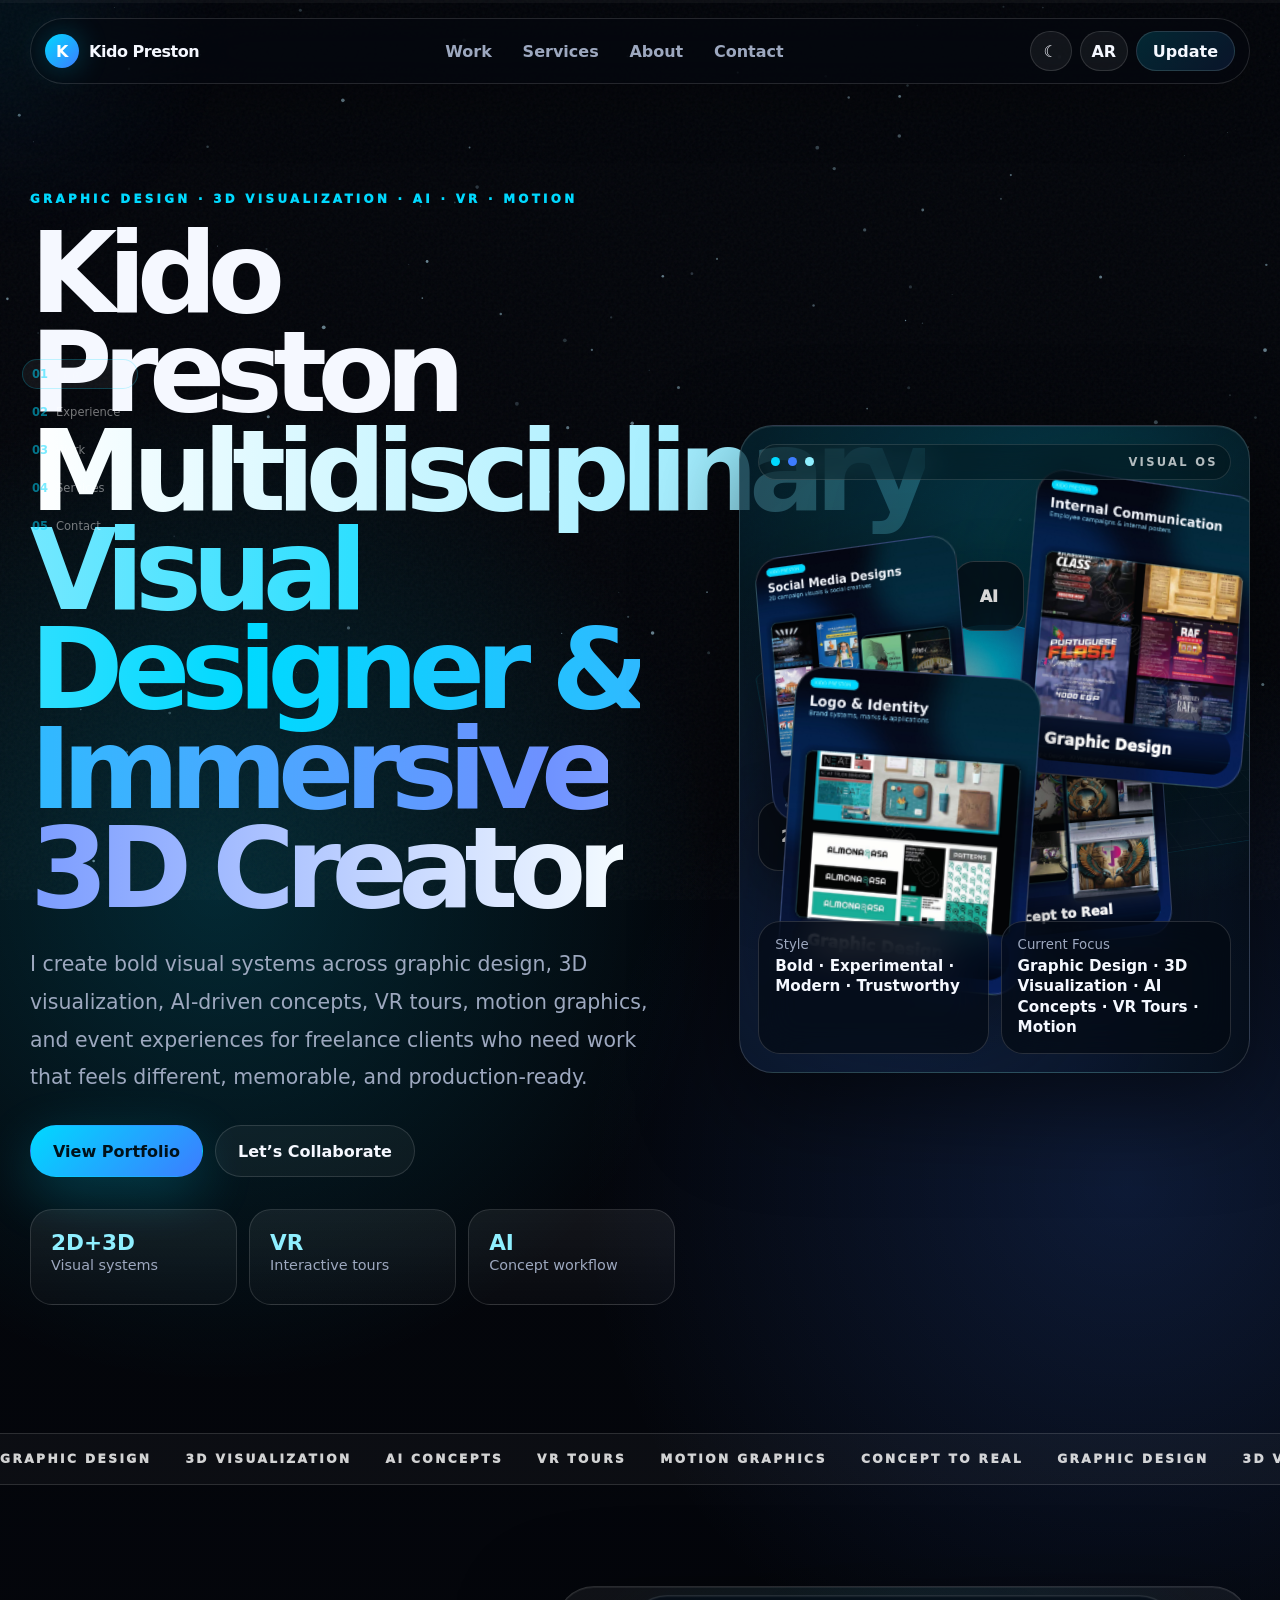
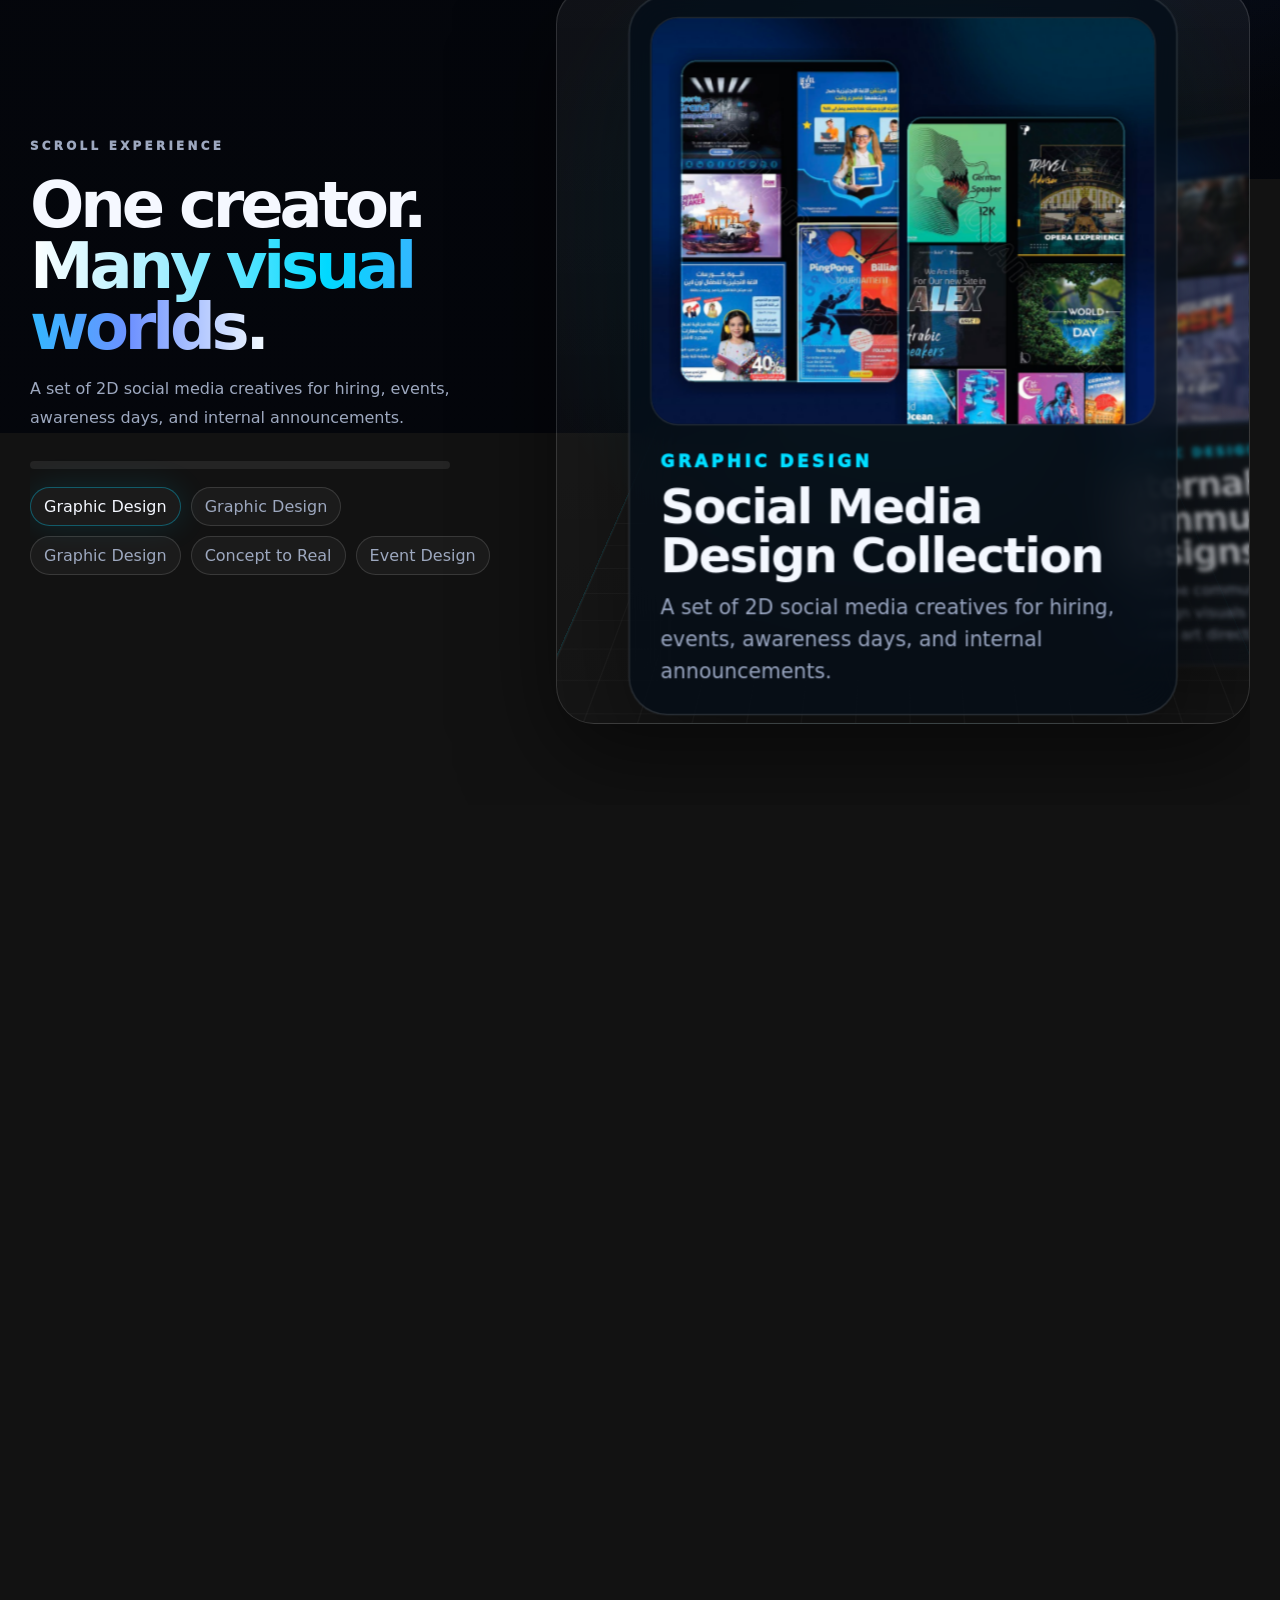
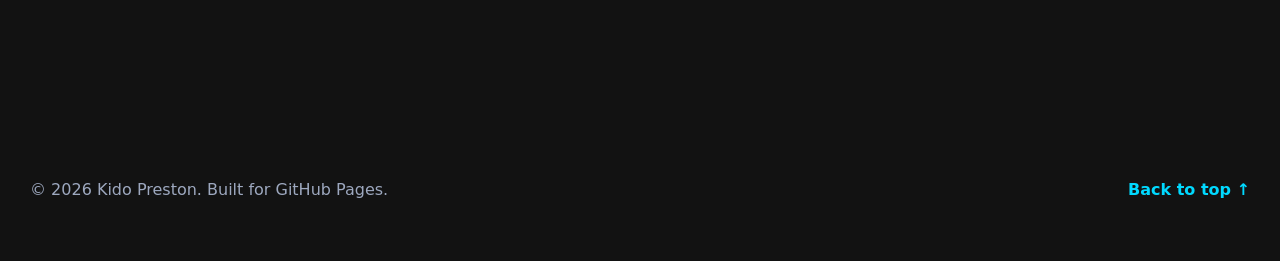
<file: index.html>
<!DOCTYPE html>
<html lang="en">
<head>
  <meta charset="UTF-8" />
  <meta name="viewport" content="width=device-width, initial-scale=1.0" />
  <meta name="description" content="Kido Preston — multidisciplinary visual designer, 3D creator, AI visual artist, VR tours and motion graphics portfolio." />
  <meta name="theme-color" content="#05070d" />
  <title>Kido Preston | Visual Designer & 3D Creator</title>
  <link rel="icon" href="assets/brand/favicon.svg" type="image/svg+xml" />
  <link rel="stylesheet" href="css/styles.css" />
</head>
<body>
  <div class="scroll-progress" aria-hidden="true"><span id="scrollProgress"></span></div>
  <div class="noise" aria-hidden="true"></div>
  <canvas id="starfield" aria-hidden="true"></canvas>
  <div class="cursor-aura" id="cursorAura" aria-hidden="true"></div>

  <header class="site-header" id="top">
    <a class="brand" href="#top" data-scroll-link aria-label="Go to top">
      <span class="brand-mark">K</span>
      <span data-profile="shortName">Kido Preston</span>
    </a>

    <nav class="main-nav" aria-label="Main navigation">
      <a href="#work" data-scroll-link data-i18n="navWork">Work</a>
      <a href="#services" data-scroll-link data-i18n="navServices">Services</a>
      <a href="#about" data-scroll-link data-i18n="navAbout">About</a>
      <a href="#contact" data-scroll-link data-i18n="navContact">Contact</a>
    </nav>

    <div class="header-actions">
      <button class="icon-btn" id="themeToggle" type="button" aria-label="Toggle dark mode">☾</button>
      <button class="icon-btn lang-btn" id="langToggle" type="button" aria-label="Switch language">AR</button>
      <a class="pill-link" href="admin.html" data-i18n="updateBtn">Update</a>
    </div>
  </header>

  <nav class="scroll-rail" aria-label="Page sections">
    <a href="#top" data-scroll-link data-section="top"><span>01</span>Intro</a>
    <a href="#experience" data-scroll-link data-section="experience"><span>02</span>Experience</a>
    <a href="#work" data-scroll-link data-section="work"><span>03</span>Work</a>
    <a href="#services" data-scroll-link data-section="services"><span>04</span>Services</a>
    <a href="#contact" data-scroll-link data-section="contact"><span>05</span>Contact</a>
  </nav>

  <main>
    <section class="hero section-pad" aria-label="Portfolio introduction">
      <div class="hero-grid">
        <div class="hero-copy reveal">
          <p class="eyebrow" data-i18n="heroEyebrow">Graphic Design · 3D Visualization · AI · VR · Motion</p>
          <h1><span data-profile="name">Kido Preston</span><br><span class="gradient-text" data-profile="title">Multidisciplinary Visual Designer & 3D Creator</span></h1>
          <p class="hero-text" data-profile="intro">I create bold visual systems across graphic design, 3D visualization, AI-driven concepts, VR tours, motion graphics, and event experiences.</p>
          <div class="hero-actions">
            <a class="primary-btn magnetic" href="#work" data-scroll-link data-i18n="viewPortfolio">View Portfolio</a>
            <a class="secondary-btn magnetic" href="#contact" data-scroll-link data-i18n="letsCollaborate">Let’s Collaborate</a>
          </div>
          <div class="stats" id="stats"></div>
        </div>

        <aside class="hero-lab reveal" id="heroLab" aria-label="Interactive portfolio preview">
          <div class="lab-chrome">
            <span></span><span></span><span></span>
            <strong>Visual OS</strong>
          </div>
          <div class="lab-stage" id="heroGallery">
            <div class="lab-placeholder">Loading visual system</div>
          </div>
          <div class="lab-footer">
            <div>
              <small data-i18n="styleLabel">Style</small>
              <strong data-profile="heroStyle">Bold · Experimental · Modern · Trustworthy</strong>
            </div>
            <div>
              <small data-i18n="currentFocus">Current Focus</small>
              <strong data-profile="focus">Graphic Design · 3D Visualization · AI Concepts · VR Tours · Motion</strong>
            </div>
          </div>
        </aside>
      </div>
    </section>

    <section class="marquee-strip" aria-label="Creative skills">
      <div class="marquee-track">
        <span>Graphic Design</span><span>3D Visualization</span><span>AI Concepts</span><span>VR Tours</span><span>Motion Graphics</span><span>Concept to Real</span>
        <span>Graphic Design</span><span>3D Visualization</span><span>AI Concepts</span><span>VR Tours</span><span>Motion Graphics</span><span>Concept to Real</span>
      </div>
    </section>

    <section class="scroll-showcase" id="experience" aria-label="Interactive scroll showcase">
      <div class="showcase-sticky">
        <div class="showcase-copy">
          <p class="eyebrow">Scroll Experience</p>
          <h2>One creator.<br><span class="gradient-text">Many visual worlds.</span></h2>
          <p id="showcaseText">As you scroll, the work moves like a visual machine — graphic systems, 3D worlds, AI concepts, VR spaces, and motion ideas passing through one creative pipeline.</p>
          <div class="showcase-meter" aria-hidden="true"><span id="showcaseMeter"></span></div>
          <ul class="showcase-tabs" id="showcaseTabs"></ul>
        </div>
        <div class="showcase-viewport" id="showcaseViewport">
          <div class="depth-grid" aria-hidden="true"></div>
          <div class="runway" id="runway"></div>
        </div>
      </div>
    </section>

    <section class="section-pad work-lab" id="work">
      <div class="section-head reveal">
        <div>
          <p class="eyebrow" data-i18n="selectedWork">Selected work</p>
          <h2 data-i18n="portfolioProjects">Portfolio Categories</h2>
        </div>
        <p data-i18n="workIntro">Filter by category, open a project, and explore selected work from graphic design, 3D visualization, VR tours, motion, and concept-to-real projects.</p>
      </div>

      <div class="toolbar reveal">
        <div class="filters" id="filters" aria-label="Project filters"></div>
        <label class="search-box" for="projectSearch">
          <span>⌕</span>
          <input id="projectSearch" type="search" placeholder="Search projects..." data-i18n-placeholder="searchPlaceholder" />
        </label>
      </div>

      <div class="project-grid" id="projectGrid" aria-live="polite"></div>
      <div class="work-note reveal">
        <span>Each card is clean on purpose: cover image first, project story second, no messy text-over-image overlap.</span>
        <b>Built to grow into case studies</b>
      </div>
    </section>

    <section class="section-pad services" id="services">
      <div class="section-head reveal">
        <div>
          <p class="eyebrow" data-i18n="whatIDo">What I do</p>
          <h2 data-i18n="creativeServices">Creative Services</h2>
        </div>
        <p data-i18n="servicesIntro">A flexible visual practice built for freelance clients who need design, 3D, AI concepts, VR, and motion from one creative partner.</p>
      </div>
      <div class="service-grid" id="serviceGrid"></div>
    </section>

    <section class="section-pad about" id="about">
      <div class="about-card reveal">
        <div>
          <p class="eyebrow" data-i18n="aboutEyebrow">About</p>
          <h2 data-i18n="aboutHeading">Designing visual worlds, not just single images.</h2>
        </div>
        <div>
          <p data-profile="about">I combine graphic design, 3D composition, event storytelling, and AI visual workflows to turn ideas into polished visual systems.</p>
          <ul class="skill-cloud" id="skillCloud"></ul>
        </div>
      </div>
    </section>

    <section class="section-pad contact" id="contact">
      <div class="contact-card reveal">
        <p class="eyebrow" data-i18n="contactEyebrow">Available for freelance / collaborations</p>
        <h2 data-i18n="contactHeading">Let’s create something that people remember.</h2>
        <p data-profile="contactText">For branding, 3D visual concepts, portfolio reviews, event campaign visuals, or motion design storyboards.</p>
        <div class="contact-actions" id="contactActions"></div>
      </div>
    </section>
  </main>

  <footer class="footer">
    <p>© <span id="year"></span> <span data-profile="name">Kido Preston</span>. Built for GitHub Pages.</p>
    <a href="#top" data-scroll-link data-i18n="backToTop">Back to top ↑</a>
  </footer>

  <button class="back-top" id="backTop" type="button" aria-label="Scroll back to top">↑</button>

  <dialog class="project-modal" id="projectModal">
    <button class="modal-close" id="modalClose" aria-label="Close project">×</button>
    <div id="modalBody"></div>
  </dialog>

  <script src="js/app.js"></script>
</body>
</html>
</file>
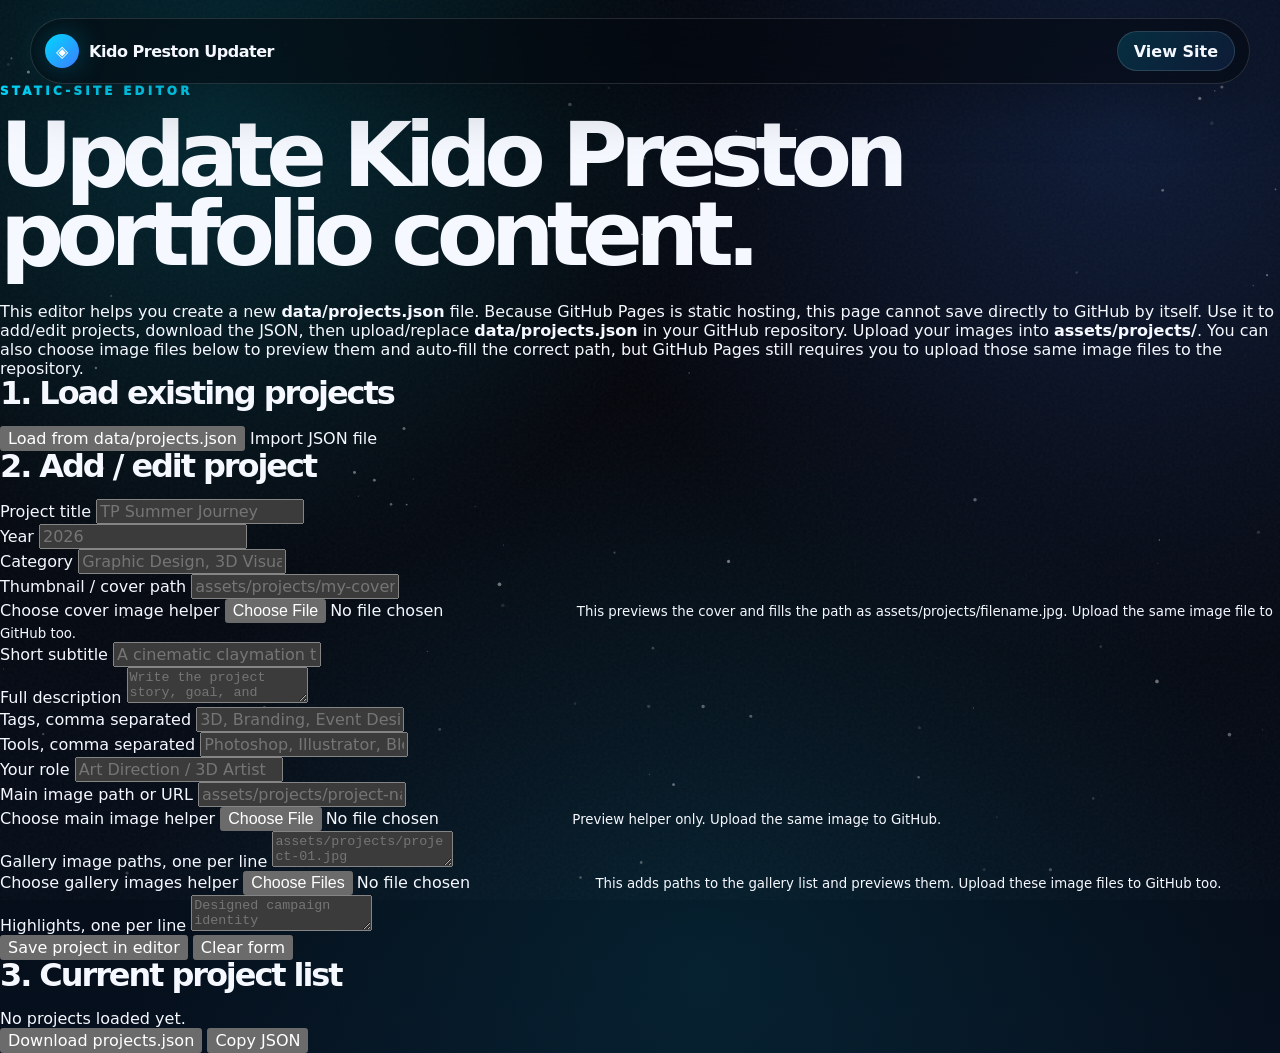
<file: admin.html>
<!DOCTYPE html>
<html lang="en">
<head>
  <meta charset="UTF-8" />
  <meta name="viewport" content="width=device-width, initial-scale=1.0" />
  <meta name="robots" content="noindex" />
  <title>Kido Preston Portfolio Updater</title>
  <link rel="icon" href="assets/brand/favicon.svg" type="image/svg+xml" />
  <link rel="stylesheet" href="css/styles.css" />
</head>
<body class="admin-page">
  <div class="noise" aria-hidden="true"></div>
  <canvas id="starfield" aria-hidden="true"></canvas>
  <header class="site-header">
    <a class="brand" href="index.html"><span class="brand-mark">◈</span><span>Kido Preston Updater</span></a>
    <div class="header-actions">
      <a class="pill-link" href="index.html">View Site</a>
    </div>
  </header>

  <main class="admin-wrap">
    <p class="eyebrow">Static-site editor</p>
    <h1 style="font-size:clamp(2.6rem,7vw,5.8rem)">Update Kido Preston portfolio content.</h1>
    <div class="help-box">
      This editor helps you create a new <strong>data/projects.json</strong> file. Because GitHub Pages is static hosting, this page cannot save directly to GitHub by itself. Use it to add/edit projects, download the JSON, then upload/replace <strong>data/projects.json</strong> in your GitHub repository. Upload your images into <strong>assets/projects/</strong>. You can also choose image files below to preview them and auto-fill the correct path, but GitHub Pages still requires you to upload those same image files to the repository.
    </div>

    <section class="admin-panel">
      <h2 style="font-size:2rem">1. Load existing projects</h2>
      <div class="admin-actions">
        <button class="admin-btn primary" id="loadFromSite" type="button">Load from data/projects.json</button>
        <label class="admin-btn" for="importFile">Import JSON file</label>
        <input id="importFile" type="file" accept="application/json" hidden>
      </div>
    </section>

    <section class="admin-panel">
      <h2 style="font-size:2rem">2. Add / edit project</h2>
      <form id="projectForm" class="admin-grid">
        <input type="hidden" id="projectId">
        <div class="admin-field">
          <label for="title">Project title</label>
          <input id="title" required placeholder="TP Summer Journey" />
        </div>
        <div class="admin-field">
          <label for="year">Year</label>
          <input id="yearInput" placeholder="2026" />
        </div>
        <div class="admin-field">
          <label for="category">Category</label>
          <input id="category" placeholder="Graphic Design, 3D Visualization, VR Tours..." />
        </div>
        <div class="admin-field">
          <label for="thumbnail">Thumbnail / cover path</label>
          <input id="thumbnail" placeholder="assets/projects/my-cover.jpg" />
        </div>
        <div class="admin-field">
          <label for="thumbnailFile">Choose cover image helper</label>
          <input id="thumbnailFile" type="file" accept="image/*" />
          <small class="admin-hint">This previews the cover and fills the path as assets/projects/filename.jpg. Upload the same image file to GitHub too.</small>
          <div class="admin-preview" id="thumbnailPreview"></div>
        </div>
        <div class="admin-field full">
          <label for="subtitle">Short subtitle</label>
          <input id="subtitle" placeholder="A cinematic claymation travel world for an internal event." />
        </div>
        <div class="admin-field full">
          <label for="description">Full description</label>
          <textarea id="description" placeholder="Write the project story, goal, and result..."></textarea>
        </div>
        <div class="admin-field">
          <label for="tags">Tags, comma separated</label>
          <input id="tags" placeholder="3D, Branding, Event Design" />
        </div>
        <div class="admin-field">
          <label for="tools">Tools, comma separated</label>
          <input id="tools" placeholder="Photoshop, Illustrator, Blender, AI" />
        </div>
        <div class="admin-field">
          <label for="role">Your role</label>
          <input id="role" placeholder="Art Direction / 3D Artist" />
        </div>
        <div class="admin-field">
          <label for="image">Main image path or URL</label>
          <input id="image" placeholder="assets/projects/project-name.jpg" />
        </div>
        <div class="admin-field">
          <label for="imageFile">Choose main image helper</label>
          <input id="imageFile" type="file" accept="image/*" />
          <small class="admin-hint">Preview helper only. Upload the same image to GitHub.</small>
          <div class="admin-preview" id="imagePreview"></div>
        </div>
        <div class="admin-field full">
          <label for="gallery">Gallery image paths, one per line</label>
          <textarea id="gallery" placeholder="assets/projects/project-01.jpg&#10;assets/projects/project-02.jpg"></textarea>
        </div>
        <div class="admin-field full">
          <label for="galleryFiles">Choose gallery images helper</label>
          <input id="galleryFiles" type="file" accept="image/*" multiple />
          <small class="admin-hint">This adds paths to the gallery list and previews them. Upload these image files to GitHub too.</small>
          <div class="admin-preview" id="galleryPreview"></div>
        </div>
        <div class="admin-field full">
          <label for="highlights">Highlights, one per line</label>
          <textarea id="highlights" placeholder="Designed campaign identity&#10;Created 3D visual direction&#10;Prepared AI video prompts"></textarea>
        </div>
        <div class="admin-actions full">
          <button class="admin-btn primary" type="submit">Save project in editor</button>
          <button class="admin-btn" id="clearForm" type="button">Clear form</button>
        </div>
      </form>
    </section>

    <section class="admin-panel">
      <h2 style="font-size:2rem">3. Current project list</h2>
      <div class="admin-list" id="adminList"></div>
      <div class="admin-actions">
        <button class="admin-btn primary" id="downloadJson" type="button">Download projects.json</button>
        <button class="admin-btn" id="copyJson" type="button">Copy JSON</button>
      </div>
    </section>
  </main>

  <script src="js/admin.js"></script>
</body>
</html>
</file>
<file: css/styles.css>
:root {
  color-scheme: dark;
  --bg: #05070d;
  --bg-2: #09111d;
  --surface: rgba(9, 18, 31, .74);
  --surface-2: rgba(255, 255, 255, .055);
  --text: #f5f8ff;
  --muted: #9da8bf;
  --soft: #d8e5ff;
  --line: rgba(255, 255, 255, .13);
  --line-strong: rgba(0, 213, 255, .34);
  --accent: #00d9ff;
  --accent-2: #3d7cff;
  --accent-3: #8fefff;
  --radius: 28px;
  --max: 1220px;
  --shadow: 0 32px 95px rgba(0, 0, 0, .52);
  --scrollProgress: 0;
  font-family: Inter, ui-sans-serif, system-ui, -apple-system, BlinkMacSystemFont, "Segoe UI", sans-serif;
}

body.light {
  color-scheme: light;
  --bg: #f4f7ff;
  --bg-2: #ffffff;
  --surface: rgba(255,255,255,.78);
  --surface-2: rgba(11, 32, 64, .065);
  --text: #07111f;
  --muted: #52627a;
  --soft: #0a1a32;
  --line: rgba(7, 22, 44, .14);
  --line-strong: rgba(0, 113, 205, .34);
  --shadow: 0 30px 90px rgba(25, 45, 80, .15);
}

* { box-sizing: border-box; }
html { scroll-behavior: smooth; scroll-padding-top: 110px; }
body {
  margin: 0;
  min-height: 100vh;
  color: var(--text);
  background:
    radial-gradient(circle at 17% 9%, rgba(0, 217, 255, .17), transparent 31rem),
    radial-gradient(circle at 88% 12%, rgba(61, 124, 255, .18), transparent 34rem),
    radial-gradient(circle at 55% 92%, rgba(0, 217, 255, .09), transparent 36rem),
    linear-gradient(180deg, #03050a 0%, var(--bg) 42%, #06101e 100%);
  overflow-x: hidden;
}

body::selection { background: var(--accent); color: #001018; }
body.modal-open { overflow: hidden; }
a { color: inherit; text-decoration: none; }
button, input { font: inherit; }
button { cursor: pointer; }
img { max-width: 100%; display: block; }

.noise {
  position: fixed;
  inset: 0;
  z-index: 1;
  pointer-events: none;
  opacity: .065;
  background-image: url("data:image/svg+xml,%3Csvg viewBox='0 0 400 400' xmlns='http://www.w3.org/2000/svg'%3E%3Cfilter id='n'%3E%3CfeTurbulence type='fractalNoise' baseFrequency='.75' numOctaves='3' stitchTiles='stitch'/%3E%3C/filter%3E%3Crect width='400' height='400' filter='url(%23n)' opacity='.62'/%3E%3C/svg%3E");
}
#starfield {
  position: fixed;
  inset: 0;
  width: 100%;
  height: 100%;
  z-index: 0;
  pointer-events: none;
  opacity: .9;
}
.cursor-aura {
  position: fixed;
  z-index: 2;
  width: 420px;
  height: 420px;
  pointer-events: none;
  translate: -50% -50%;
  border-radius: 50%;
  opacity: .45;
  filter: blur(48px);
  background: radial-gradient(circle, rgba(0, 217, 255, .18), rgba(61, 124, 255, .08) 45%, transparent 70%);
}
.scroll-progress {
  position: fixed;
  z-index: 60;
  inset: 0 0 auto;
  height: 3px;
  background: rgba(255,255,255,.04);
}
.scroll-progress span {
  display: block;
  width: 100%;
  height: 100%;
  background: linear-gradient(90deg, var(--accent), var(--accent-2), var(--accent-3));
  transform-origin: 0 50%;
  transform: scaleX(var(--scrollProgress));
}

.site-header,
main,
.footer,
.scroll-rail,
.back-top { position: relative; z-index: 5; }
.site-header {
  position: sticky;
  top: 18px;
  z-index: 55;
  width: min(var(--max), calc(100% - 36px));
  margin: 18px auto 0;
  display: flex;
  align-items: center;
  justify-content: space-between;
  gap: 18px;
  padding: 12px 14px;
  border: 1px solid var(--line);
  border-radius: 999px;
  background: rgba(5, 8, 15, .58);
  backdrop-filter: blur(24px);
  box-shadow: 0 16px 60px rgba(0,0,0,.25);
  transition: .25s ease;
}
body.is-scrolled .site-header { background: rgba(5, 8, 15, .78); border-color: rgba(0,217,255,.18); }
.brand,
.main-nav,
.header-actions { display: flex; align-items: center; }
.brand { gap: 10px; font-weight: 900; letter-spacing: -.03em; }
.brand-mark {
  display: grid;
  place-items: center;
  width: 34px;
  height: 34px;
  border-radius: 50%;
  background: linear-gradient(135deg, var(--accent), var(--accent-2));
  color: #fff;
  box-shadow: 0 0 30px rgba(0,217,255,.28);
}
.main-nav { gap: clamp(12px, 2.4vw, 34px); color: var(--muted); }
.main-nav a { transition: .2s ease; font-weight: 650; }
.main-nav a:hover,
.main-nav a.active { color: var(--text); text-shadow: 0 0 18px rgba(0,217,255,.45); }
.header-actions { gap: 8px; }
.icon-btn,
.pill-link {
  min-height: 40px;
  border: 1px solid var(--line);
  background: rgba(255,255,255,.06);
  color: var(--text);
  border-radius: 999px;
  padding: 0 16px;
  display: inline-grid;
  place-items: center;
  transition: .2s ease;
}
.icon-btn { width: 42px; padding: 0; }
.lang-btn { width: auto; min-width: 48px; font-weight: 850; }
.pill-link { background: linear-gradient(135deg, rgba(0,217,255,.16), rgba(61,124,255,.12)); font-weight: 850; }
.icon-btn:hover,
.pill-link:hover { border-color: var(--line-strong); transform: translateY(-2px); }

.scroll-rail {
  position: fixed;
  left: 22px;
  top: 50%;
  translate: 0 -50%;
  display: grid;
  gap: 8px;
  z-index: 45;
}
.scroll-rail a {
  display: flex;
  align-items: center;
  gap: 8px;
  width: 116px;
  padding: 7px 9px;
  border: 1px solid transparent;
  border-radius: 999px;
  color: rgba(255,255,255,.45);
  font-size: .72rem;
  background: transparent;
  transition: .22s ease;
}
.scroll-rail a span { font-weight: 900; color: rgba(0,217,255,.52); }
.scroll-rail a.active,
.scroll-rail a:hover { color: var(--text); border-color: rgba(0,217,255,.22); background: rgba(255,255,255,.055); }

.section-pad { padding: clamp(72px, 10vw, 128px) 0; }
.hero { padding-top: clamp(70px, 9vw, 108px); }
.hero-grid,
.section-head,
.project-grid,
.service-grid,
.about-card,
.contact-card,
.footer,
.toolbar,
.work-note { width: min(var(--max), calc(100% - 36px)); margin-inline: auto; }
.hero-grid {
  display: grid;
  grid-template-columns: minmax(0, .96fr) minmax(420px, .76fr);
  gap: clamp(30px, 5vw, 76px);
  align-items: center;
  min-height: calc(100svh - 160px);
}
.eyebrow {
  color: var(--accent);
  text-transform: uppercase;
  letter-spacing: .28em;
  font-size: .74rem;
  font-weight: 950;
  margin: 0 0 18px;
}
h1, h2, h3, p { margin-top: 0; }
h1 {
  font-size: clamp(3.8rem, 8.8vw, 8.8rem);
  line-height: .88;
  letter-spacing: -.085em;
  margin-bottom: 28px;
}
h2 {
  font-size: clamp(2.4rem, 5vw, 5.4rem);
  line-height: .95;
  letter-spacing: -.065em;
  margin-bottom: 18px;
}
h3 { letter-spacing: -.035em; }
.gradient-text {
  background: linear-gradient(90deg, #fff 0%, #a4eeff 22%, var(--accent) 48%, #6d91ff 78%, #f4fbff 100%);
  -webkit-background-clip: text;
  background-clip: text;
  color: transparent;
}
.hero-text {
  max-width: 690px;
  color: var(--muted);
  font-size: clamp(1.06rem, 1.6vw, 1.35rem);
  line-height: 1.85;
}
.hero-actions,
.contact-actions { display: flex; flex-wrap: wrap; gap: 12px; margin-top: 28px; }
.primary-btn,
.secondary-btn {
  border: 1px solid var(--line);
  border-radius: 999px;
  padding: 14px 22px;
  min-height: 52px;
  display: inline-flex;
  align-items: center;
  justify-content: center;
  gap: 8px;
  font-weight: 900;
  transition: .24s ease;
}
.primary-btn {
  color: #00111a;
  background: linear-gradient(135deg, var(--accent), var(--accent-2));
  border-color: transparent;
  box-shadow: 0 18px 54px rgba(0,217,255,.22);
}
.secondary-btn { color: var(--text); background: rgba(255,255,255,.045); }
.primary-btn:hover,
.secondary-btn:hover { transform: translateY(-3px); border-color: var(--line-strong); }
.stats { display: grid; grid-template-columns: repeat(3, minmax(0, 1fr)); gap: 12px; margin-top: 32px; max-width: 690px; }
.stat {
  min-height: 96px;
  padding: 20px;
  border: 1px solid var(--line);
  border-radius: 22px;
  background: linear-gradient(180deg, rgba(255,255,255,.065), rgba(255,255,255,.025));
}
.stat strong { display: block; font-size: 1.35rem; color: var(--accent-3); }
.stat span { color: var(--muted); font-size: .9rem; }

.hero-lab {
  position: relative;
  min-height: min(660px, 72svh);
  border: 1px solid rgba(255,255,255,.15);
  border-radius: 34px;
  overflow: hidden;
  background:
    linear-gradient(145deg, rgba(0,217,255,.1), transparent 42%),
    radial-gradient(circle at 68% 22%, rgba(0,217,255,.22), transparent 22rem),
    radial-gradient(circle at 30% 80%, rgba(61,124,255,.20), transparent 24rem),
    rgba(5, 12, 22, .76);
  box-shadow: var(--shadow), inset 0 1px 0 rgba(255,255,255,.08);
  perspective: 1100px;
  isolation: isolate;
}
.hero-lab::before {
  content: "";
  position: absolute;
  inset: 64px 30px 132px;
  border: 1px solid rgba(0,217,255,.15);
  border-radius: 28px;
  background:
    linear-gradient(rgba(255,255,255,.025) 1px, transparent 1px),
    linear-gradient(90deg, rgba(255,255,255,.025) 1px, transparent 1px);
  background-size: 34px 34px;
  transform: rotateX(62deg) rotateZ(-15deg) translateY(52px);
  opacity: .85;
  z-index: 0;
}
.lab-chrome,
.lab-footer { position: absolute; z-index: 6; left: 18px; right: 18px; display: flex; align-items: center; }
.lab-chrome {
  top: 18px;
  gap: 8px;
  padding: 10px 12px;
  border: 1px solid rgba(255,255,255,.12);
  border-radius: 999px;
  background: rgba(0,0,0,.25);
  backdrop-filter: blur(18px);
}
.lab-chrome span { width: 9px; height: 9px; border-radius: 50%; background: rgba(255,255,255,.36); }
.lab-chrome span:nth-child(1) { background: #00d9ff; }
.lab-chrome span:nth-child(2) { background: #3d7cff; }
.lab-chrome span:nth-child(3) { background: #8fefff; }
.lab-chrome strong { margin-left: auto; font-size: .72rem; text-transform: uppercase; letter-spacing: .2em; color: rgba(255,255,255,.7); }
.lab-stage {
  position: absolute;
  inset: 0;
  transform-style: preserve-3d;
}
.lab-placeholder { position: absolute; inset: 0; display: grid; place-items: center; color: var(--muted); }
.lab-card {
  position: absolute;
  width: clamp(145px, 15vw, 230px);
  aspect-ratio: 4 / 5;
  border: 1px solid rgba(255,255,255,.18);
  border-radius: 24px;
  background-size: cover;
  background-position: center;
  overflow: hidden;
  box-shadow: 0 28px 70px rgba(0,0,0,.45);
  transform-style: preserve-3d;
  animation: labFloat 8s ease-in-out infinite;
}
.lab-card::after {
  content: attr(data-title);
  position: absolute;
  inset: auto 10px 10px;
  padding: 10px 12px;
  border-radius: 16px;
  color: #fff;
  font-size: .78rem;
  font-weight: 950;
  background: linear-gradient(180deg, rgba(0,0,0,.16), rgba(0,0,0,.78));
  backdrop-filter: blur(8px);
}
.lab-card.card-1 { left: 8%; top: 22%; transform: translateZ(120px) rotateY(-14deg) rotateZ(-5deg); }
.lab-card.card-2 { right: 8%; top: 17%; transform: translateZ(220px) rotateY(13deg) rotateZ(5deg); animation-delay: -2s; }
.lab-card.card-3 { left: 18%; bottom: 22%; transform: translateZ(260px) rotateY(-8deg) rotateZ(4deg); animation-delay: -4s; }
.lab-card.card-4 { right: 18%; bottom: 22%; transform: translateZ(80px) rotateY(10deg) rotateZ(-4deg); animation-delay: -6s; }
.lab-core {
  position: absolute;
  left: 50%; top: 50%;
  translate: -50% -50%;
  width: min(250px, 54%);
  aspect-ratio: 1;
  border-radius: 50%;
  z-index: 4;
  border: 1px solid rgba(0,217,255,.24);
  background: radial-gradient(circle at 32% 26%, #e8fbff, #00d9ff 22%, #2055c9 58%, #071120 82%);
  box-shadow: 0 0 80px rgba(0,217,255,.22), inset -30px -36px 70px rgba(0,0,0,.45);
  animation: corePulse 5s ease-in-out infinite;
}
.lab-core::before,
.lab-core::after {
  content: "";
  position: absolute;
  inset: -32px;
  border: 1px solid rgba(255,255,255,.12);
  border-radius: 50%;
  transform: rotateX(70deg) rotateZ(20deg);
}
.lab-core::after { inset: -66px; opacity: .55; transform: rotateX(72deg) rotateZ(-18deg); }
.lab-badge {
  position: absolute;
  z-index: 7;
  display: grid;
  place-items: center;
  width: 70px;
  height: 70px;
  border-radius: 20px;
  border: 1px solid rgba(255,255,255,.18);
  background: rgba(5, 10, 18, .76);
  color: #fff;
  font-weight: 950;
  box-shadow: 0 20px 60px rgba(0,0,0,.35);
  backdrop-filter: blur(16px);
}
.lab-badge.badge-1 { left: 18px; bottom: 31%; }
.lab-badge.badge-2 { right: 24px; top: 37%; }
.lab-badge.badge-3 { left: 42%; top: 21%; }
.lab-footer {
  bottom: 18px;
  gap: 12px;
  align-items: stretch;
}
.lab-footer > div {
  flex: 1;
  min-width: 0;
  padding: 15px 16px;
  border: 1px solid rgba(255,255,255,.14);
  border-radius: 22px;
  background: rgba(3, 8, 15, .58);
  backdrop-filter: blur(18px);
}
.lab-footer small { display: block; color: var(--muted); margin-bottom: 4px; }
.lab-footer strong { display: block; font-size: .95rem; line-height: 1.35; }
@keyframes labFloat { 0%,100% { margin-top: 0; } 50% { margin-top: -18px; } }
@keyframes corePulse { 0%,100% { scale: 1; } 50% { scale: 1.035; } }

.marquee-strip { position: relative; z-index: 5; overflow: hidden; border-block: 1px solid var(--line); background: rgba(255,255,255,.035); }
.marquee-track { display: flex; gap: 34px; width: max-content; padding: 18px 0; animation: marquee 26s linear infinite; }
.marquee-track span { color: rgba(255,255,255,.82); text-transform: uppercase; letter-spacing: .2em; font-size: .76rem; font-weight: 950; }
@keyframes marquee { to { transform: translateX(-50%); } }

.scroll-showcase {
  position: relative;
  z-index: 5;
  height: 360vh;
  margin-top: 20px;
}
.showcase-sticky {
  position: sticky;
  top: 0;
  min-height: 100svh;
  width: min(var(--max), calc(100% - 36px));
  margin-inline: auto;
  display: grid;
  grid-template-columns: .8fr 1.2fr;
  align-items: center;
  gap: clamp(28px, 5vw, 70px);
  overflow: hidden;
}
.showcase-copy { position: relative; z-index: 4; }
.showcase-copy p { color: var(--muted); line-height: 1.8; max-width: 520px; }
.showcase-meter {
  width: min(420px, 100%);
  height: 8px;
  border-radius: 999px;
  margin: 28px 0 18px;
  overflow: hidden;
  background: rgba(255,255,255,.08);
}
.showcase-meter span { display: block; width: 100%; height: 100%; transform-origin: 0 50%; transform: scaleX(0); background: linear-gradient(90deg, var(--accent), var(--accent-2)); }
.showcase-tabs { display: flex; flex-wrap: wrap; gap: 10px; padding: 0; margin: 0; list-style: none; }
.showcase-tabs li {
  padding: 9px 13px;
  border: 1px solid var(--line);
  border-radius: 999px;
  color: var(--muted);
  background: rgba(255,255,255,.04);
  transition: .2s ease;
}
.showcase-tabs li.active { color: var(--text); border-color: var(--line-strong); box-shadow: 0 0 32px rgba(0,217,255,.12); }
.showcase-viewport {
  position: relative;
  height: min(760px, 82svh);
  border: 1px solid var(--line);
  border-radius: 38px;
  overflow: hidden;
  perspective: 1200px;
  background:
    radial-gradient(circle at 50% 35%, rgba(0,217,255,.14), transparent 24rem),
    linear-gradient(180deg, rgba(255,255,255,.055), rgba(255,255,255,.018));
  box-shadow: var(--shadow), inset 0 1px 0 rgba(255,255,255,.07);
}
.depth-grid {
  position: absolute;
  inset: 8%;
  border: 1px solid rgba(0,217,255,.12);
  border-radius: 30px;
  background:
    linear-gradient(rgba(255,255,255,.035) 1px, transparent 1px),
    linear-gradient(90deg, rgba(255,255,255,.035) 1px, transparent 1px);
  background-size: 42px 42px;
  transform: rotateX(68deg) translateY(70px) translateZ(-160px);
}
.runway { position: absolute; inset: 0; transform-style: preserve-3d; }
.runway-card {
  position: absolute;
  top: 50%;
  left: 50%;
  width: min(430px, 72vw);
  min-height: 560px;
  padding: 16px;
  border: 1px solid rgba(255,255,255,.16);
  border-radius: 30px;
  background: rgba(5, 12, 22, .75);
  box-shadow: 0 34px 90px rgba(0,0,0,.45);
  transform-style: preserve-3d;
  will-change: transform, opacity, filter;
  backdrop-filter: blur(18px);
}
.runway-card img {
  width: 100%;
  height: 320px;
  object-fit: cover;
  object-position: center;
  border-radius: 22px;
  border: 1px solid rgba(255,255,255,.12);
}
.runway-card .runway-body { padding: 18px 8px 4px; }
.runway-card small { color: var(--accent); text-transform: uppercase; letter-spacing: .2em; font-weight: 950; }
.runway-card h3 { margin: 9px 0 10px; font-size: clamp(1.55rem, 3vw, 2.35rem); line-height: 1; }
.runway-card p { color: var(--muted); line-height: 1.55; margin: 0; }

.section-head {
  display: grid;
  grid-template-columns: .9fr .8fr;
  gap: 28px;
  align-items: end;
  margin-bottom: 30px;
}
.section-head p:last-child { color: var(--muted); line-height: 1.75; font-size: 1.02rem; }
.toolbar { display: flex; justify-content: space-between; align-items: center; gap: 18px; margin-bottom: 26px; }
.filters { display: flex; flex-wrap: wrap; gap: 10px; }
.filter-btn {
  border: 1px solid var(--line);
  color: var(--muted);
  background: rgba(255,255,255,.035);
  border-radius: 999px;
  padding: 10px 14px;
  transition: .22s ease;
}
.filter-btn.active,
.filter-btn:hover { color: var(--text); border-color: var(--line-strong); background: rgba(0,217,255,.1); }
.search-box {
  min-width: min(340px, 100%);
  display: flex;
  align-items: center;
  gap: 10px;
  border: 1px solid var(--line);
  border-radius: 999px;
  background: rgba(255,255,255,.04);
  padding: 0 16px;
}
.search-box input { width: 100%; min-height: 44px; border: 0; outline: 0; background: transparent; color: var(--text); }
.project-grid { display: grid; grid-template-columns: repeat(3, minmax(0, 1fr)); gap: clamp(18px, 2.3vw, 28px); }
.project-card {
  position: relative;
  min-height: 0;
  border: 1px solid var(--line);
  border-radius: 30px;
  background: linear-gradient(180deg, rgba(255,255,255,.07), rgba(255,255,255,.025));
  overflow: hidden;
  box-shadow: 0 22px 65px rgba(0,0,0,.24);
  transition: transform .28s ease, border-color .28s ease, box-shadow .28s ease;
  isolation: isolate;
}
.project-card::before {
  content: "";
  position: absolute;
  inset: -1px;
  opacity: 0;
  pointer-events: none;
  border-radius: inherit;
  background: radial-gradient(circle at var(--mx, 50%) var(--my, 50%), rgba(0,217,255,.22), transparent 24rem);
  transition: opacity .25s ease;
}
.project-card:hover::before { opacity: 1; }
.project-card:hover { transform: translateY(-10px); border-color: var(--line-strong); box-shadow: 0 30px 80px rgba(0,217,255,.09), 0 24px 80px rgba(0,0,0,.35); }
.project-btn { all: unset; display: grid; width: 100%; height: 100%; cursor: pointer; }
.project-cover {
  position: relative;
  height: 235px;
  margin: 18px 18px 0;
  border-radius: 22px;
  overflow: hidden;
  border: 1px solid rgba(255,255,255,.13);
  background: rgba(0,0,0,.2);
}
.project-cover img { width: 100%; height: 100%; object-fit: cover; object-position: center; transition: transform .35s ease, filter .35s ease; }
.project-card:hover .project-cover img { transform: scale(1.045); filter: saturate(1.08) contrast(1.04); }
.project-cover::after {
  content: "";
  position: absolute;
  inset: 0;
  pointer-events: none;
  background: linear-gradient(180deg, transparent 62%, rgba(0,0,0,.2));
}
.project-body { padding: 20px 22px 14px; }
.project-topline { display: flex; justify-content: space-between; gap: 14px; align-items: center; margin-bottom: 14px; }
.project-index,
.project-category {
  font-size: .74rem;
  letter-spacing: .16em;
  text-transform: uppercase;
  color: var(--accent);
  font-weight: 950;
}
.project-index { color: rgba(255,255,255,.42); }
.project-card h3 { margin: 0 0 10px; font-size: clamp(1.42rem, 2vw, 1.85rem); line-height: 1.02; }
.project-card p { color: var(--muted); line-height: 1.55; margin: 0 0 16px; }
.card-tags { display: flex; flex-wrap: wrap; gap: 8px; }
.card-tags span { padding: 7px 9px; border: 1px solid var(--line); border-radius: 999px; color: var(--soft); background: rgba(255,255,255,.04); font-size: .78rem; }
.project-footer { display: flex; justify-content: space-between; align-items: center; gap: 10px; padding: 15px 22px 20px; color: var(--muted); border-top: 1px solid rgba(255,255,255,.08); }
.project-footer strong { color: var(--text); font-size: .9rem; }
.work-note {
  display: flex;
  justify-content: space-between;
  gap: 18px;
  margin-top: 26px;
  padding: 18px 22px;
  border: 1px solid var(--line);
  border-radius: 22px;
  color: var(--muted);
  background: rgba(255,255,255,.035);
}
.work-note b { color: var(--accent); }
.service-grid { display: grid; grid-template-columns: repeat(4, minmax(0, 1fr)); gap: 18px; }
.service-card {
  padding: 26px;
  border: 1px solid var(--line);
  border-radius: 28px;
  background: rgba(255,255,255,.045);
  min-height: 260px;
  transition: .25s ease;
}
.service-card:hover { transform: translateY(-7px); border-color: var(--line-strong); }
.service-icon { width: 52px; height: 52px; display: grid; place-items: center; border-radius: 17px; background: rgba(0,217,255,.12); color: var(--accent); font-weight: 950; margin-bottom: 28px; }
.service-card p { color: var(--muted); line-height: 1.65; }
.about-card,
.contact-card {
  display: grid;
  grid-template-columns: .78fr 1fr;
  gap: 38px;
  align-items: start;
  padding: clamp(28px, 5vw, 56px);
  border: 1px solid var(--line);
  border-radius: 38px;
  background:
    radial-gradient(circle at 0 0, rgba(0,217,255,.12), transparent 28rem),
    rgba(255,255,255,.045);
  box-shadow: var(--shadow);
}
.about-card p,
.contact-card p { color: var(--muted); line-height: 1.85; font-size: 1.05rem; }
.skill-cloud { display: flex; flex-wrap: wrap; gap: 10px; padding: 0; margin: 24px 0 0; list-style: none; }
.skill-cloud li { padding: 9px 12px; border: 1px solid var(--line); border-radius: 999px; color: var(--soft); background: rgba(255,255,255,.035); }
.contact-card { grid-template-columns: 1fr; text-align: center; place-items: center; }
.contact-card p { max-width: 760px; }
.footer { padding: 30px 0 46px; display: flex; justify-content: space-between; gap: 16px; color: var(--muted); }
.footer a { color: var(--accent); font-weight: 850; }
.back-top {
  position: fixed;
  right: 24px;
  bottom: 24px;
  z-index: 65;
  width: 52px;
  height: 52px;
  border-radius: 50%;
  border: 1px solid var(--line-strong);
  color: #001018;
  background: linear-gradient(135deg, var(--accent), var(--accent-2));
  box-shadow: 0 22px 70px rgba(0,217,255,.18);
  opacity: 0;
  pointer-events: none;
  translate: 0 18px;
  transition: .25s ease;
  font-weight: 950;
}
body.show-back-top .back-top { opacity: 1; pointer-events: auto; translate: 0 0; }
.back-top:hover { transform: translateY(-4px); }

.reveal { opacity: 0; transform: translateY(34px); transition: opacity .75s ease, transform .75s cubic-bezier(.2,.8,.2,1); }
.reveal.in-view { opacity: 1; transform: translateY(0); }
.project-card.reveal { transition-delay: calc(min(var(--i, 0), 5) * 55ms); }

.project-modal {
  width: min(1040px, calc(100% - 28px));
  max-height: min(860px, calc(100svh - 34px));
  padding: 0;
  border: 1px solid var(--line);
  border-radius: 34px;
  color: var(--text);
  background: #06101d;
  box-shadow: var(--shadow);
  overflow: auto;
  scrollbar-width: thin;
  scrollbar-color: rgba(0,217,255,.44) rgba(255,255,255,.04);
}
.project-modal::backdrop { background: rgba(0,0,0,.74); backdrop-filter: blur(10px); }
.project-modal::-webkit-scrollbar { width: 10px; }
.project-modal::-webkit-scrollbar-thumb { background: rgba(0,217,255,.44); border-radius: 999px; }
.modal-close {
  position: sticky;
  top: 14px;
  float: right;
  z-index: 20;
  width: 46px;
  height: 46px;
  margin: 14px 14px -60px 0;
  border: 1px solid rgba(255,255,255,.18);
  border-radius: 50%;
  color: var(--text);
  background: rgba(0,0,0,.48);
  backdrop-filter: blur(10px);
  font-size: 1.4rem;
}
.modal-hero { min-height: 500px; background-size: cover; background-position: center; position: relative; display: flex; align-items: end; }
.modal-hero::after { content: ""; position: absolute; inset: 0; background: linear-gradient(180deg, rgba(0,0,0,.04), rgba(0,0,0,.2) 42%, rgba(3,8,17,.96)); }
.modal-copy { position: relative; z-index: 2; padding: 160px 34px 34px; }
.modal-copy h2 { font-size: clamp(2.2rem, 6vw, 5rem); line-height: .95; margin-bottom: 14px; }
.modal-copy p { max-width: 730px; color: rgba(255,255,255,.78); line-height: 1.75; }
.modal-details { padding: 34px; display: grid; grid-template-columns: 1fr .55fr; gap: 28px; }
.modal-details p,
.modal-details li { color: var(--muted); line-height: 1.8; }
.modal-details h3 { font-size: 1.35rem; margin: 26px 0 10px; }
.modal-meta { border: 1px solid var(--line); border-radius: 24px; padding: 22px; background: rgba(255,255,255,.045); height: max-content; }
.modal-meta strong { display: block; margin-top: 14px; color: var(--text); }
.modal-meta span { color: var(--muted); }
.modal-gallery { display: grid; grid-template-columns: repeat(2, minmax(0, 1fr)); gap: 14px; margin-top: 18px; }
.modal-gallery img { width: 100%; border-radius: 22px; border: 1px solid var(--line); background: rgba(255,255,255,.04); }

body.rtl { direction: rtl; }
body.rtl .project-topline,
body.rtl .project-footer,
body.rtl .lab-footer,
body.rtl .toolbar,
body.rtl .footer { direction: rtl; }
body.rtl .scroll-rail { left: auto; right: 22px; }
body.rtl .back-top { left: 24px; right: auto; }

@media (max-width: 1120px) {
  .scroll-rail { display: none; }
  .hero-grid { grid-template-columns: 1fr; }
  .hero-lab { min-height: 620px; }
  .showcase-sticky { grid-template-columns: 1fr; padding: 96px 0; align-items: start; }
  .showcase-viewport { height: 640px; }
  .project-grid { grid-template-columns: repeat(2, minmax(0, 1fr)); }
  .service-grid { grid-template-columns: repeat(2, minmax(0, 1fr)); }
}
@media (max-width: 760px) {
  .site-header { border-radius: 26px; align-items: flex-start; flex-wrap: wrap; top: 10px; }
  .main-nav { order: 3; width: 100%; justify-content: space-between; }
  .header-actions { margin-left: auto; }
  h1 { font-size: clamp(3.35rem, 18vw, 5.5rem); }
  .stats { grid-template-columns: 1fr; }
  .hero-lab { min-height: 540px; border-radius: 28px; }
  .lab-footer { flex-direction: column; }
  .lab-card { width: 145px; }
  .lab-core { width: 180px; }
  .lab-badge { width: 56px; height: 56px; border-radius: 18px; }
  .scroll-showcase { height: auto; }
  .showcase-sticky { position: relative; min-height: auto; }
  .showcase-viewport { height: 560px; }
  .runway-card { min-height: 450px; width: 82vw; }
  .runway-card img { height: 245px; }
  .section-head,
  .about-card,
  .modal-details { grid-template-columns: 1fr; }
  .toolbar { flex-direction: column; align-items: stretch; }
  .project-grid,
  .service-grid { grid-template-columns: 1fr; }
  .project-cover { height: 220px; }
  .work-note,
  .footer { flex-direction: column; }
  .modal-gallery { grid-template-columns: 1fr; }
}
@media (prefers-reduced-motion: reduce) {
  *, *::before, *::after { animation-duration: .001ms !important; animation-iteration-count: 1 !important; scroll-behavior: auto !important; transition-duration: .001ms !important; }
  .cursor-aura { display: none; }
}
</file>
